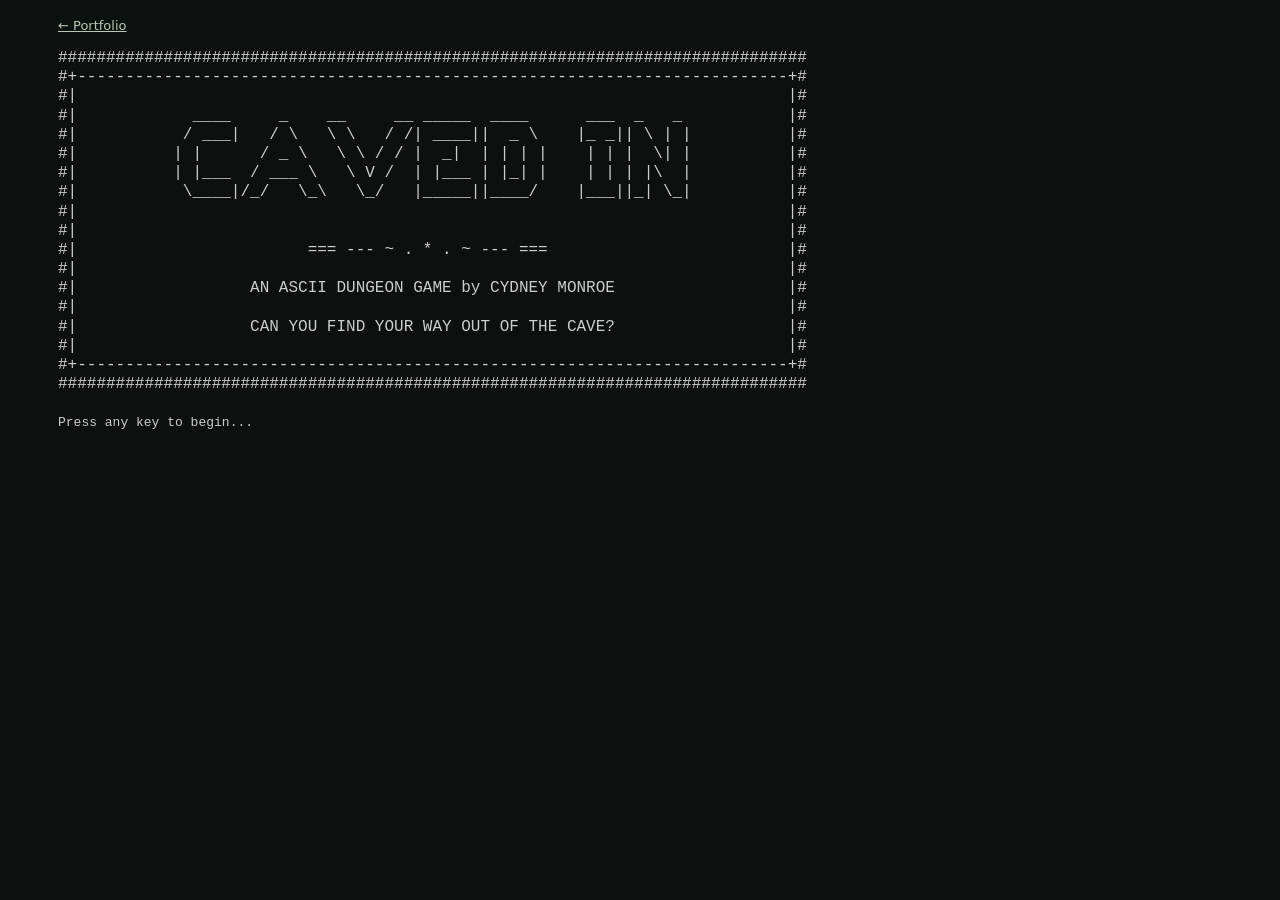
<file: games/caved-in.html>
<!doctype html><html lang="en"><head><meta charset="utf-8"><meta name="viewport" content="width=device-width,initial-scale=1"><title>CAVED IN | Cydney Monroe</title><link rel="stylesheet" href="game.css"></head><body><main><div class="standalone"><a href="../index.html#school-projects">← Portfolio</a></div><div id="title-screen" tabindex="0" aria-label="CAVED IN title. Press any key to begin."><pre id="console-title">##############################################################################
#+--------------------------------------------------------------------------+#
#|                                                                          |#
#|            ____     _    __     __ _____  ____      ___  _   _           |#
#|           / ___|   / \   \ \   / /| ____||  _ \    |_ _|| \ | |          |#
#|          | |      / _ \   \ \ / / |  _|  | | | |    | | |  \| |          |#
#|          | |___  / ___ \   \ V /  | |___ | |_| |    | | | |\  |          |#
#|           \____|/_/   \_\   \_/   |_____||____/    |___||_| \_|          |#
#|                                                                          |#
#|                                                                          |#
#|                        === --- ~ . * . ~ --- ===                         |#
#|                                                                          |#
#|                  AN ASCII DUNGEON GAME by CYDNEY MONROE                  |#
#|                                                                          |#
#|                  CAN YOU FIND YOUR WAY OUT OF THE CAVE?                  |#
#|                                                                          |#
#+--------------------------------------------------------------------------+#
##############################################################################</pre><p>Press any key to begin...</p></div><div id="play-screen" hidden><div id="game" tabindex="0" aria-label="CAVED IN console. Press H for help."><div class="map-scroll"><pre id="map" aria-label="Room map"></pre></div><div id="hud"><h2 id="room"></h2><p id="description"></p><p id="nearby"></p><p id="status" role="status" aria-live="polite"></p><p id="health"></p></div></div><p class="hint">Press H for help.</p><form id="commandForm" hidden><label for="command">Command:</label><input id="command" maxlength="100" autocomplete="off" autocapitalize="none" spellcheck="false"></form></div></main><script src="dungeon-data.js"></script><script src="dungeon-engine.js"></script><script src="dungeon-ui.js"></script><script>if(new URLSearchParams(location.search).has('embed')){document.body.classList.add('embedded');const send=()=>parent.postMessage({type:'school-game-height',height:Math.ceil(document.querySelector('main').getBoundingClientRect().height)+2},'*');new ResizeObserver(send).observe(document.querySelector('main'));window.addEventListener('load',send);}</script></body></html>
</file>
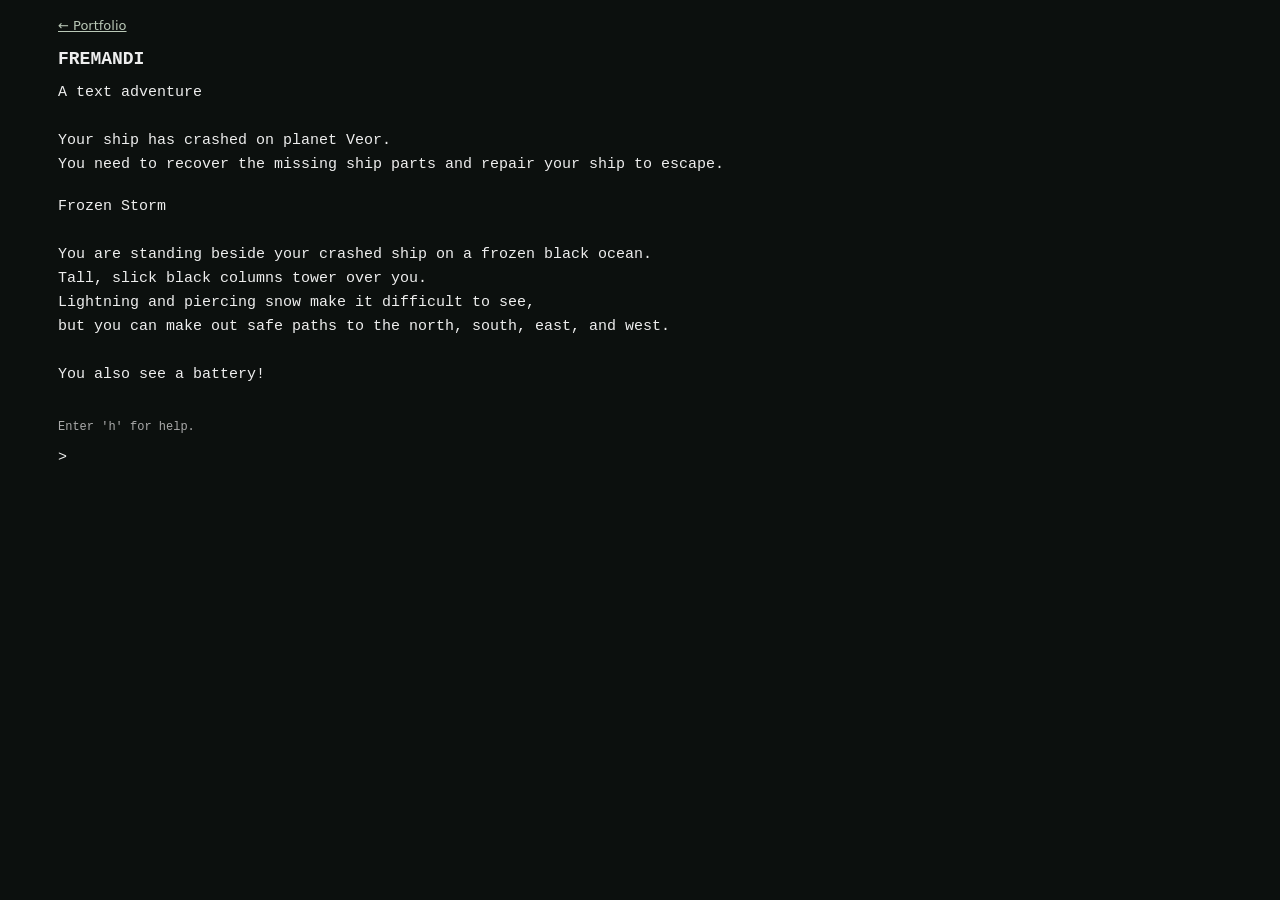
<file: games/fremandi-text.html>
<!doctype html><html lang="en"><head><meta charset="utf-8"><meta name="viewport" content="width=device-width,initial-scale=1"><title>Fremandi: Text Adventure | Cydney Monroe</title><link rel="stylesheet" href="game.css"></head><body><main><div class="standalone"><a href="../index.html#school-projects">← Portfolio</a></div><h1>FREMANDI</h1><div id="transcript" role="log" aria-live="polite" aria-label="Game console" tabindex="0"></div><p class="hint">Enter 'h' for help.</p><form id="commandForm"><label for="command">&gt;</label><input id="command" aria-label="Command" maxlength="256" autocomplete="off" autocapitalize="none" spellcheck="false"></form></main><script src="adventure-data.js"></script><script src="adventure-engine.js"></script><script>
let game=new AdventureGame();const log=document.getElementById('transcript'),input=document.getElementById('command');function append(text,echo=false){const p=document.createElement('p');p.textContent=text;if(echo)p.className='command-echo';log.append(p);while(log.children.length>150)log.firstElementChild.remove();log.scrollTop=log.scrollHeight;}function command(text){if(!text.trim())return;append('> '+text,true);const cmd=text.trim().toLowerCase();if(cmd==='restart'){game=new AdventureGame();log.replaceChildren();append(game.look());}else if(cmd==='h'||cmd==='help'){append('look · go DIRECTION · get ITEM · inspect ITEM · check inventory · fix ship · quit · restart');}else append(game.command(text));input.value='';}document.getElementById('commandForm').onsubmit=e=>{e.preventDefault();command(input.value);input.focus({preventScroll:true});};append('A text adventure\n\nYour ship has crashed on planet Veor.\nYou need to recover the missing ship parts and repair your ship to escape.');append(game.look());
</script><script>if(new URLSearchParams(location.search).has('embed')){document.body.classList.add('embedded');const send=()=>parent.postMessage({type:'school-game-height',height:Math.ceil(document.querySelector('main').getBoundingClientRect().height)+2},'*');new ResizeObserver(send).observe(document.querySelector('main'));window.addEventListener('load',send);}</script></body></html>
</file>
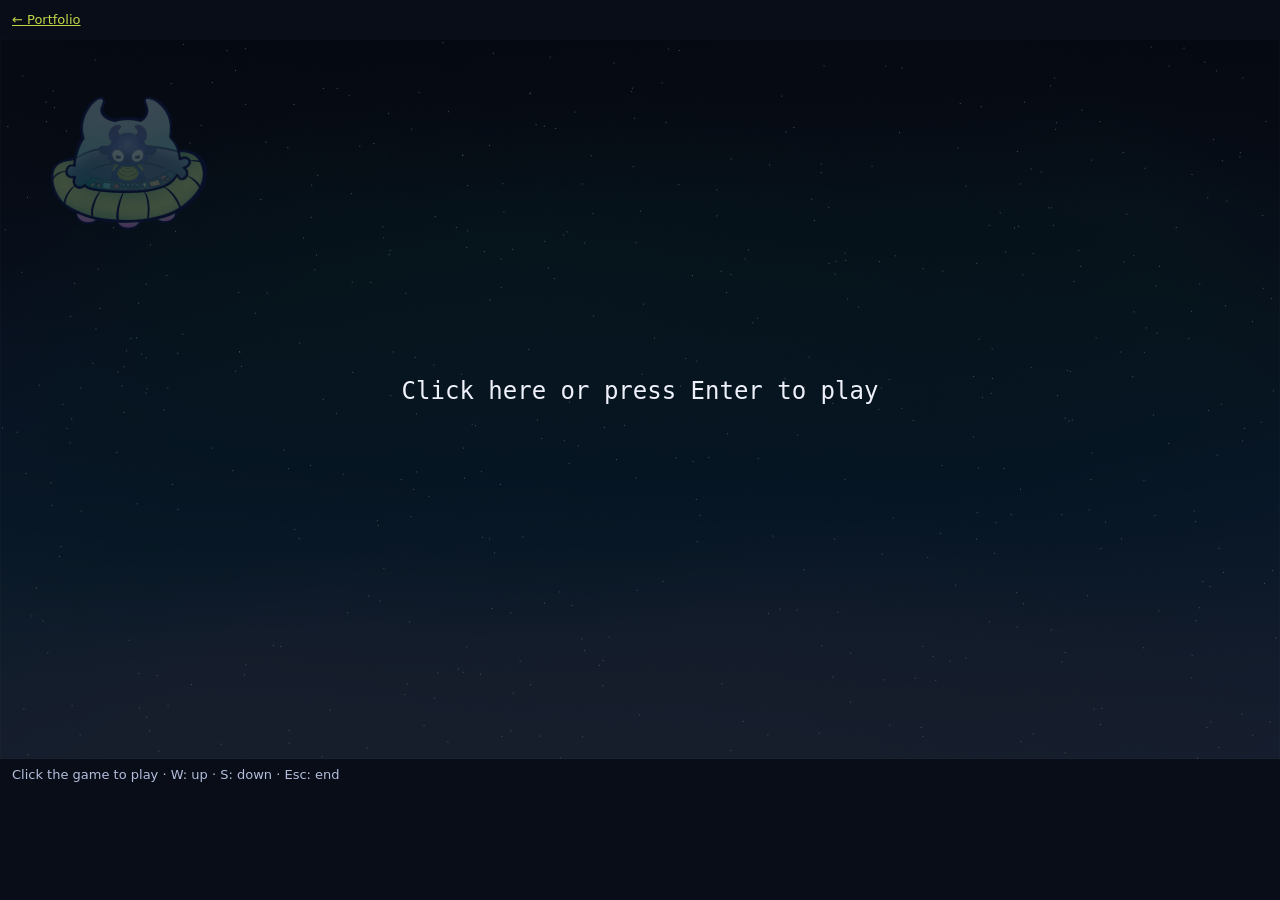
<file: games/sdl-intro.html>
<!doctype html>
<html lang="en"><head><meta charset="utf-8"><meta name="viewport" content="width=device-width,initial-scale=1"><title>Intro to SDL3 | Cydney Monroe</title>
<style>*{box-sizing:border-box}html,body{margin:0;background:#080d18;color:#eee;font:13px system-ui,sans-serif}main{max-width:1280px;margin:auto}canvas{display:block;width:100%;height:auto;aspect-ratio:16/9;outline-offset:-3px}canvas:focus-visible{outline:2px solid #c2d448}.hint{padding:8px 12px;margin:0;color:#b4bedc}.standalone{padding:12px}a{color:#c2d448}.embedded .standalone{display:none}</style></head>
<body><main><div class="standalone"><a href="../index.html#school-projects">← Portfolio</a></div><canvas id="game" width="1280" height="720" tabindex="0" aria-label="SDL Intro game. Hold W to move up and S to move down. Escape ends the game."></canvas><p class="hint" id="status" role="status">Loading artwork…</p></main><script src="sdl-intro-engine.js"></script><script src="sdl-intro-ui.js"></script></body></html>
</file>
<file: games/game.css>
:root{color-scheme:dark}*{box-sizing:border-box}body{margin:0;background:#0c100e;color:#eee;font:15px/1.45 'Courier New',monospace}main{max-width:1200px;margin:auto;padding:18px}a{color:#bac8b7}.standalone{font:13px system-ui;margin-bottom:16px}.embedded .standalone{display:none}h1{font:700 18px 'Courier New',monospace;margin:0 0 12px}#game{outline:none}.map-scroll{overflow-x:auto;container-type:inline-size}#map{font-size:clamp(8px,1.25cqw,16px);line-height:1.3;white-space:pre;margin:0}#map .tile{display:inline-block;width:1em;height:1.3em;vertical-align:top;text-align:center}#map .emoji{font-family:'Apple Color Emoji','Segoe UI Emoji','Noto Color Emoji',sans-serif}#map.text-mode .tile{width:.6em}.wall{color:#999}.water{color:#64b4e2}.lava{color:#ef775b}.player{color:#fff18c}.enemy{color:#e9c2b3}.item{color:#d4e1b4}.glow{background:#302c19}#hud{border-top:1px solid #777;margin-top:12px;padding-top:10px}#room{font:inherit;font-weight:bold;margin:0 0 8px}#description,#nearby,#status,#health{white-space:pre-wrap;margin:6px 0;line-height:1.5}#nearby{color:#80b9db}#status{color:#f0d68c;min-height:1.5em}#health{color:#ed9b9b}.hint{font-size:12px;color:#aaa;margin:14px 0 5px}form{display:flex;align-items:baseline;gap:10px}form[hidden]{display:none}label{white-space:nowrap}input{background:transparent;border:0;color:#eee;font:inherit;flex:1;min-width:0;padding:6px 0;border-radius:0;outline:none;caret-color:#c2d448}input:focus{box-shadow:0 1px #718273}#transcript{white-space:pre-wrap;line-height:1.6;max-height:65vh;overflow:auto;outline-offset:3px}#transcript p{margin:0 0 18px}.command-echo{color:#b5c9b5}@media(max-width:600px){main{padding:12px}body{font-size:13px}}

.embedded h1{display:none}

#title-screen{outline:none;container-type:inline-size}#console-title{font:clamp(5px,2cqw,16px)/1.2 'Courier New',monospace;white-space:pre;margin:0 0 20px;color:#ccc}#title-screen p{font-size:13px;color:#ccc}[hidden]{display:none!important}.wall{color:rgb(110,65,30)}.edge{color:rgb(170,85,0)}.water{color:rgb(70,150,240)}.lava{color:rgb(230,70,60)}.glow{background:rgb(90,76,28)}.player,.enemy,.item{color:inherit}#nearby{color:rgb(100,180,255)}#status{color:rgb(240,210,100)}#health{color:rgb(255,110,110)}#hud{border-color:rgb(75,75,75)}
</file>
